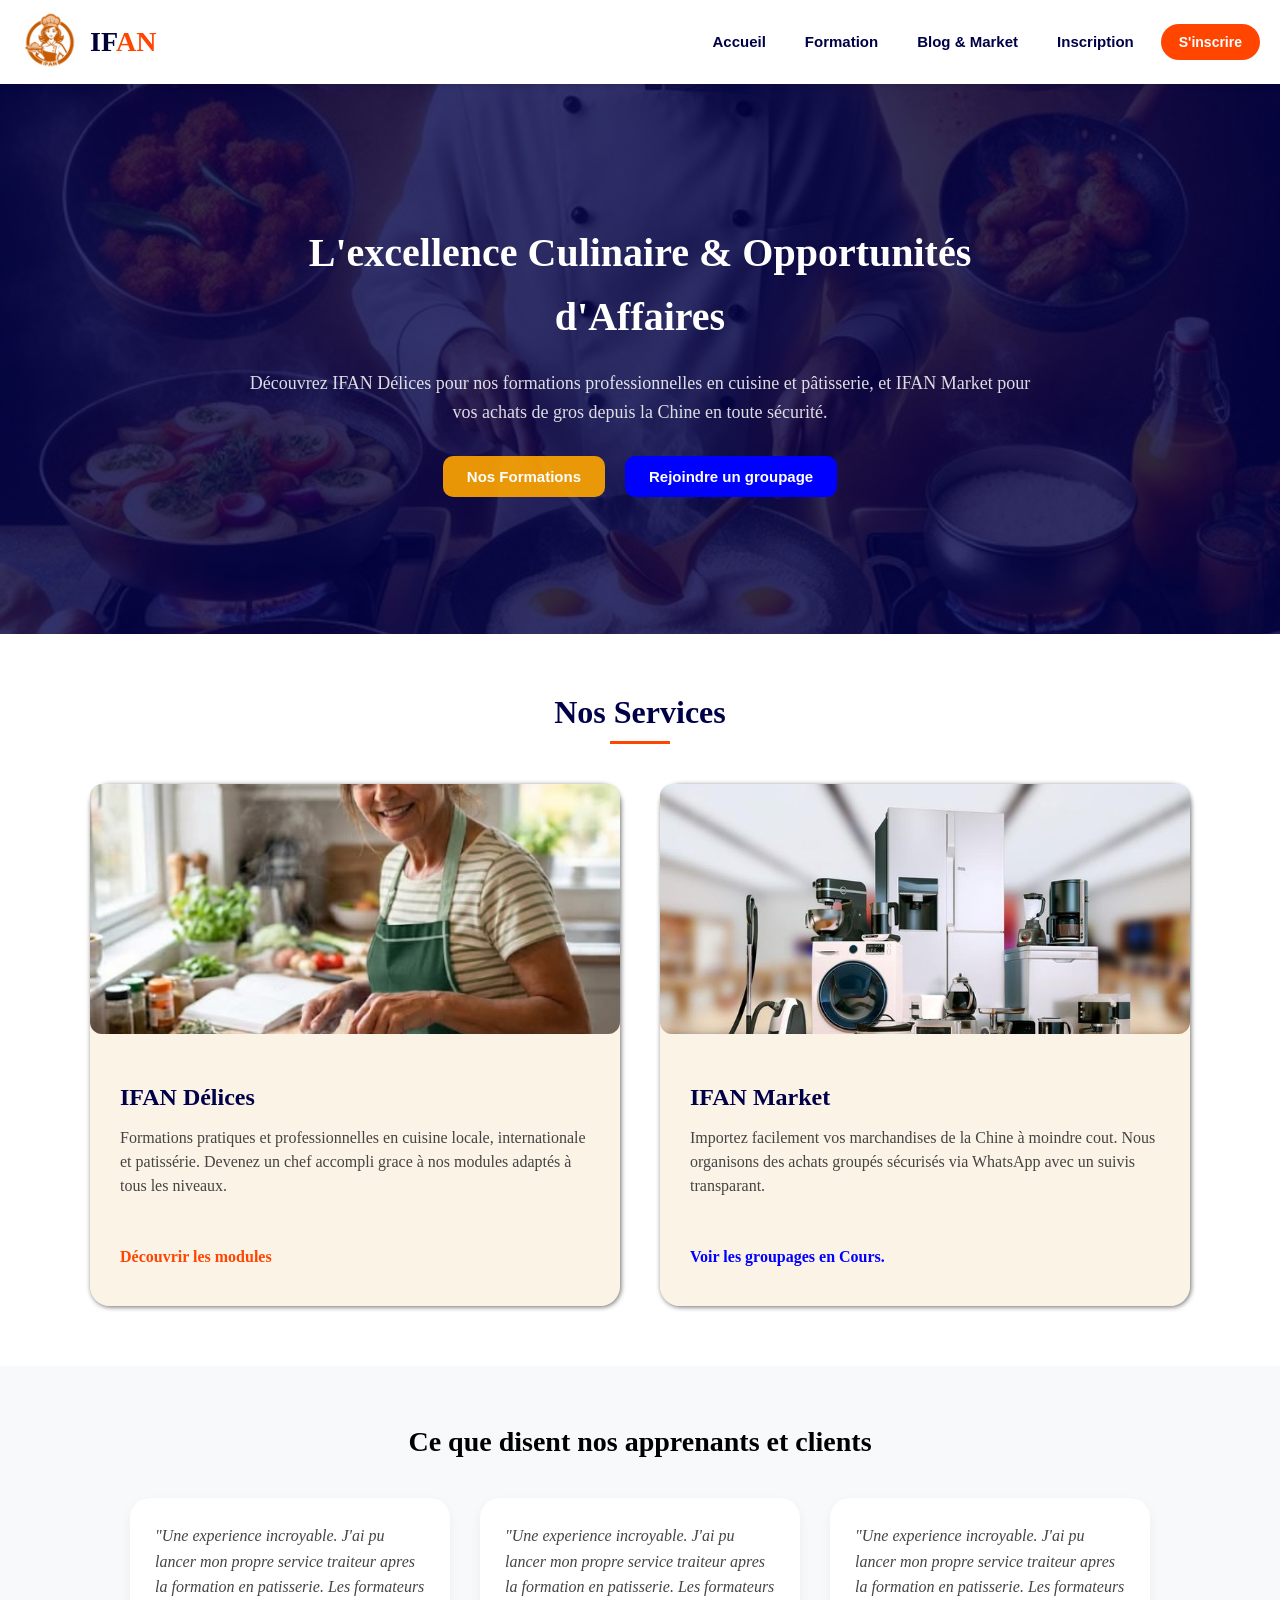
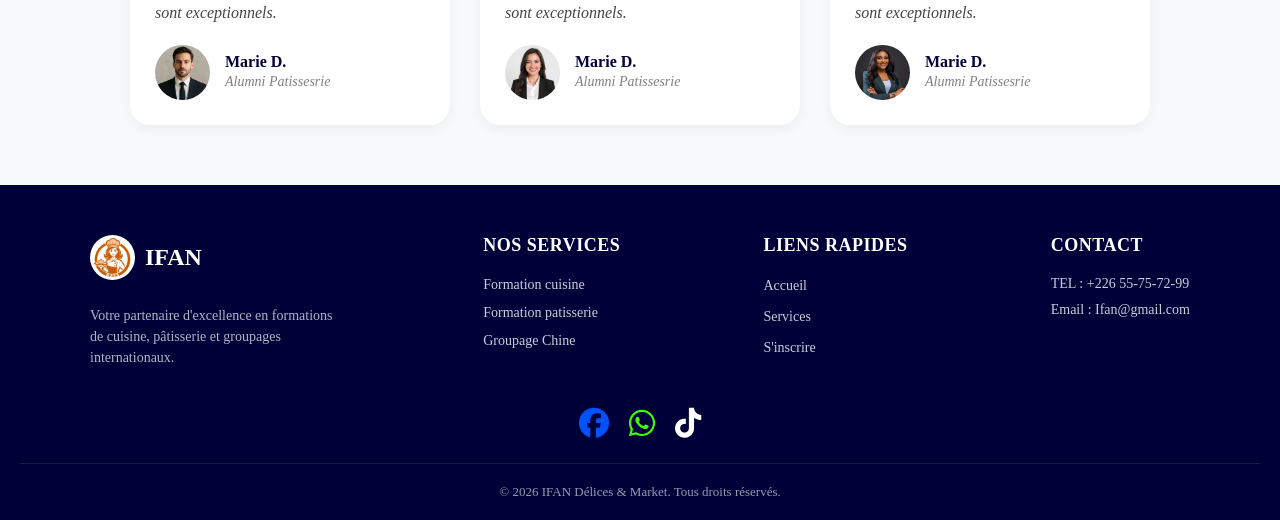
<file: index.html>
<!DOCTYPE html>
<html lang="en">
<head>
    <meta charset="UTF-8">
    <meta name="viewport" content="width=device-width, initial-scale=1.0">
    <title> IFAN </title>
    <link rel="stylesheet" href="style.css">
    <link rel="stylesheet" href="https://cdnjs.cloudflare.com/ajax/libs/font-awesome/6.5.1/css/all.min.css">
</head>
<body>

    <header class="mon-header">
        <div class="titre-logo">
            <a href="index.html"><img src="./images/IFAN.png" alt="Logo IFAN"></a>
            <h1><a href="index.html">IF<span class="an">AN</span></a></h1>
        </div>
        <!-- Bouton menu cliquable -->
        <div class="menu">
            <img src="./images/menu.jpg" alt="Menu" class="navigation">
        </div>
        <nav>
            <div class="fermer-menu">
             <i class="fa-solid fa-xmark"></i>
            </div>
            <ul>
                <li><a href="index.html">Accueil</a></li>
                <li><a href="formation.html">Formation</a></li>
                <li><a href="blog_&_market.html">Blog & Market</a></li>
                <li><a href="inscription.html">Inscription</a></li>
                <button><a href="inscription.html" class="inscrit">S'inscrire</a></button>
            </ul>
        </nav>
    </header>

    <!-- le contenu de la page le main  -->
      <main class="mon-contenu">
        <section id="hero">
            <div class="hero-content">
                <h2>L'excellence Culinaire & Opportunités d'Affaires</h2>
                <p>Découvrez IFAN Délices pour nos formations professionnelles en cuisine et pâtisserie, et IFAN Market pour vos achats de gros depuis la Chine en toute sécurité.</p>
                <div class="bouton">
                    <button class="format"><a href="formation.html">Nos Formations </a></button>
                    <button class="group"><a href="groupage.html">Rejoindre un groupage</a></button>
                </div>
            </div>
        </section>

        <section id="services">
            <h3> Nos Services </h3>
            <hr>
            <div class="services">
                <div class="service">
                 <img src="./images/formation1.jpg" alt="">
                 <div class="service-content">
                    <h4>IFAN Délices</h4>
                    <p>Formations pratiques et professionnelles en cuisine locale, internationale et patissérie. Devenez un chef accompli grace à nos modules adaptés à tous les niveaux. </p>
                 </div>
                 <a href="" class="decouvert">Découvrir les modules</a>
                </div>
                <div class="service">
                 <img src="./images/electromenagers.jpg" alt="">
                 <div class="service-content">
                    <h4>IFAN Market</h4>
                    <p>Importez facilement vos marchandises de la Chine à moindre cout. Nous organisons des achats groupés sécurisés via WhatsApp avec un suivis transparant. </p>
                 </div>
                 <a href="" class="groupage">Voir les groupages en Cours.</a>
                </div>
            </div>
        </section>

        <section id="avis">
            <h3> Ce que disent nos apprenants et clients </h3>
            <div class="avis_groupe">
                <div class="avis">
                 <p>"Une experience incroyable. J'ai pu lancer mon propre service traiteur apres la formation en patisserie. Les formateurs sont exceptionnels.</p>
                 <div class="avis_personne">
                    <img src="./images/profil3.jpg" alt="">
                    <div class="avis-details">
                        <h5>Marie D.</h5>
                        <p>Alumni Patissesrie</p>
                    </div>
                 </div>
                </div>
                <div class="avis">
                 <p>"Une experience incroyable. J'ai pu lancer mon propre service traiteur apres la formation en patisserie. Les formateurs sont exceptionnels.</p>
                 <div class="avis_personne">
                    <img src="./images/profil2.jpg" alt="">
                    <div class="avis-details">
                        <h5>Marie D.</h5>
                        <p>Alumni Patissesrie</p>
                    </div>
                 </div>
                </div>
                <div class="avis">
                 <p>"Une experience incroyable. J'ai pu lancer mon propre service traiteur apres la formation en patisserie. Les formateurs sont exceptionnels.</p>
                 <div class="avis_personne">
                    <img src="./images/profil1.jpg" alt="">
                    <div class="avis-details">
                        <h5>Marie D.</h5>
                        <p>Alumni Patissesrie</p>
                    </div>
                 </div>
                </div>
            </div>
        </section>
      </main>

      <footer class="mon-footer">
        <div class="footer">
            <div class="footer1">
                <div class="titre-logo">
                    <div class="logo-titre">
                        <img src="./images/IFAN.png" alt="">
                        <h3> IFAN </h3>
                    </div>
                    <div class="titre-logo-details">
                    <p>Votre partenaire d'excellence en formations de cuisine, pâtisserie et groupages internationaux.</p>
                    </div>
                </div>
                <div class="footer_servives">
                    <h3> NOS SERVICES </h3>
                    <a href="formation.html"><p>Formation cuisine</p></a>
                    <a href="formation.html"><p>Formation patisserie</p></a>
                    <a href="groupage.html"><p>Groupage Chine</p></a>
                </div>
                <div class="lien_rapide">
                    <h3> LIENS RAPIDES </h3>
                    <p>
                        <a href="index.html">Accueil</a>
                        <a href="#services">Services</a>
                        <a href="inscription.html">S'inscrire</a>
                    </p>
                </div>
                <div class="contact">
                    <h3> CONTACT</h3>
                    <p> TEL : +226 55-75-72-99</p>
                    <p> Email : Ifan@gmail.com </p>
                </div>
            </div>
            <div class="footer3">
                <div class="reseaux">
                    <a href="facebook.com"><i class="fa-brands fa-facebook" style="color: rgb(0, 81, 255);font-size: 30px;"></i></a>
                    <a href="WhatsApp.com"><i class="fa-brands fa-whatsapp" style="color: rgb(60, 255, 0);font-size: 30px;"></i></a>
                    <a href="Tiktok.com"><i class="fa-brands fa-tiktok" style="color: rgb(255, 255, 255);font-size: 30px;"></i></a>
                </div>
            </div>
            <div class="footer2">
                <p> &copy; 2026 IFAN Délices & Market. Tous droits réservés.</p>
            </div>
        </div>
      </footer>

    <!-- SCRIPT DU MENU AVEC BOUTON FERMER -->
    <script>
        document.addEventListener("DOMContentLoaded", () => {
            const menuBtn = document.querySelector(".navigation");
            const closeBtn = document.querySelector(".fermer-menu");
            const nav = document.querySelector("nav");

            if (nav) {
                // Ouvrir le menu au clic sur l'icône hamburger
                if (menuBtn) {
                    menuBtn.addEventListener("click", (event) => {
                        event.stopPropagation();
                        nav.classList.add("active");
                    });
                }

                // Fermer le menu au clic sur la croix (X)
                if (closeBtn) {
                    closeBtn.addEventListener("click", () => {
                        nav.classList.remove("active");
                    });
                }

                // Fermer le menu si on clique n'importe où en dehors de la bande
                document.addEventListener("click", (event) => {
                    if (!nav.contains(event.target) && (menuBtn && !menuBtn.contains(event.target))) {
                        nav.classList.remove("active");
                    }
                });
            }
        });
    </script>
</body>
</html>
</file>
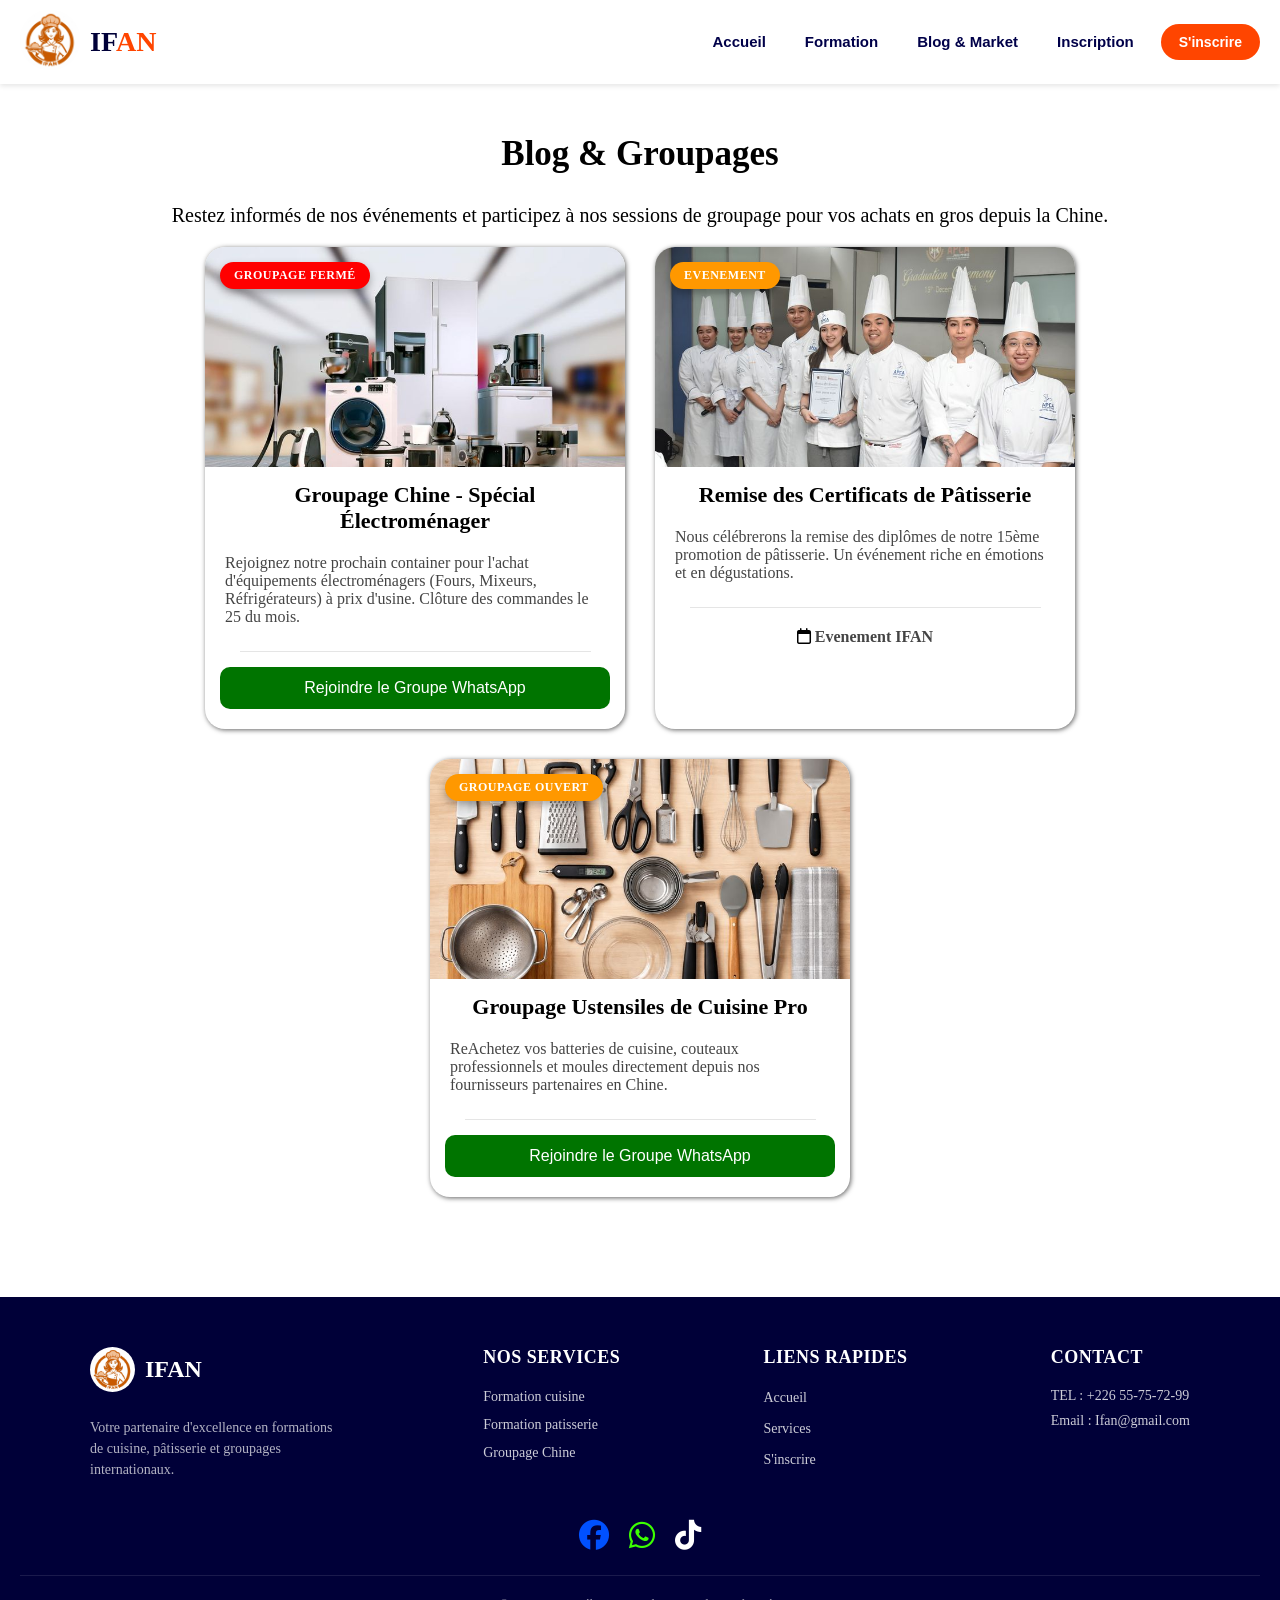
<file: blog_&_market.html>
<!DOCTYPE html>
<html lang="en">
<head>
    <meta charset="UTF-8">
    <meta name="viewport" content="width=device-width, initial-scale=1.0">
    <title> IFAN </title>
    <link rel="stylesheet" href="style.css">
    <link rel="stylesheet" href="blog.css">    
    <link rel="stylesheet" href="https://cdnjs.cloudflare.com/ajax/libs/font-awesome/6.5.1/css/all.min.css">
</head>
<body>

    <header class="mon-header">
          <div class="titre-logo">
            <a href="index.html"><img src="./images/IFAN.png" alt=""></a>
            <h1><a href="index.html">IF<span class="an">AN</span></a></h1>
        </div>
          <div class="menu">
            <img src="./images/menu.jpg" alt="" class="navigation">
        </div>
        <nav>
            <div class="fermer-menu">
             <i class="fa-solid fa-xmark"></i>
            </div>
            <ul>
                <li><a href="index.html">Accueil</a></li>
                <li><a href="formation.html">Formation</a></li>
                <li><a href="blog_&_market.html">Blog & Market</a></li>
                <li><a href="inscription.html">Inscription</a></li>
                <button><a href="inscription.html" class="inscrit">S'inscrire</a></button>
            </ul>
        </nav>
    </header>

     <main class="main-contenu">
        <div class="blog">
            <h2> Blog & Groupages </h2>
            <p> Restez informés de nos événements et participez à nos sessions de groupage pour vos achats en gros depuis la Chine. </p>
            <div class="blog-contenu">
                <div class="contenu">
                    <span class="badge-groupage-f">Groupage fermé</span>
                    <img src="./images/electromenagers.jpg" alt="">
                    <div class="contenu-details">
                        <h3> Groupage Chine - Spécial Électroménager </h3>
                        <p> Rejoignez notre prochain container pour l'achat d'équipements électroménagers (Fours, Mixeurs, Réfrigérateurs) à prix d'usine. Clôture des commandes le 25 du mois. </p>
                        <hr>
                        <a href="WhatsApp.com"><button> Rejoindre le Groupe WhatsApp </button></a>
                    </div>
                </div>
                <div class="contenu">
                    <span class="badge-groupage">Evenement</span>
                    <img src="./images/remise_attestation.jpg" alt="">
                    <div class="contenu-details">
                        <h3> Remise des Certificats de Pâtisserie </h3>
                        <p> Nous célébrerons la remise des diplômes de notre 15ème promotion de pâtisserie. Un événement riche en émotions et en dégustations. </p>
                        <hr>
                        <p class="evenement"> <i class="fa-regular fa-calendar" style="color: rgb(0, 0, 0)"></i>  Evenement IFAN</p>
                    </div>
                </div>
                <div class="contenu">
                    <span class="badge-groupage">Groupage Ouvert</span>
                    <img src="./images/ustenciles.jpg" alt="">
                    <div class="contenu-details">
                        <h3> Groupage Ustensiles de Cuisine Pro </h3>
                        <p> ReAchetez vos batteries de cuisine, couteaux professionnels et moules directement depuis nos fournisseurs partenaires en Chine. </p>
                        <hr>
                        <a href="WhatsApp.com"><button> Rejoindre le Groupe WhatsApp </button></a>
                    </div>
                </div>
            </div>
        </div>
     </main>

      <footer class="mon-footer">
          <div class="footer">
              <div class="footer1">
                  <div class="titre-logo">
                      <div class="logo-titre">
                        <img src="./images/IFAN.png" alt="">
                        <h3> IFAN </h3>
                    </div>
                      <div class="titre-logo-details">
                    <p>Votre partenaire d'excellence en formations de cuisine, pâtisserie et groupages internationaux.</p>
                    </div>
                </div>
                  <div class="footer_servives">
                    <h3> NOS SERVICES </h3>
                    <a href="formation.html"><p>Formation cuisine</p></a>
                    <a href="formation.html"><p>Formation patisserie</p></a>
                    <a href="groupage.html"><p>Groupage Chine</p></a>
                </div>
                  <div class="lien_rapide">
                    <h3> LIENS RAPIDES </h3>
                    <p>
                        <a href="index.html">Accueil</a>
                        <a href="#services">Services</a>
                        <a href="inscription.html">S'inscrire</a>
                    </p>
                </div>
                  <div class="contact">
                    <h3> CONTACT</h3>
                    <p> TEL : +226 55-75-72-99</p>
                    <p> Email : Ifan@gmail.com </p>
                </div>
            </div>
              <div class="footer3">
                  <div class="reseaux">
                    <a href="facebook.com"><i class="fa-brands fa-facebook" style="color: rgb(0, 81, 255);font-size: 30px;"></i></a>
                    <a href="WhatsApp.com"><i class="fa-brands fa-whatsapp" style="color: rgb(60, 255, 0);font-size: 30px;"></i></a>
                    <a href="Tiktok.com"><i class="fa-brands fa-tiktok" style="color: rgb(255, 255, 255);font-size: 30px;"></i></a>
                </div>
            </div>
              <div class="footer2">
                <p> &copy; 2026 IFAN Délices & Market. Tous droits réservés.</p>
            </div>
        </div>
      </footer>
    
<!-- SCRIPT DU MENU AVEC BOUTON FERMER -->
    <script>
        document.addEventListener("DOMContentLoaded", () => {
            const menuBtn = document.querySelector(".navigation");
            const closeBtn = document.querySelector(".fermer-menu");
            const nav = document.querySelector("nav");

            if (nav) {
                // Ouvrir le menu au clic sur l'icône hamburger
                if (menuBtn) {
                    menuBtn.addEventListener("click", (event) => {
                        event.stopPropagation();
                        nav.classList.add("active");
                    });
                }

                // Fermer le menu au clic sur la croix (X)
                if (closeBtn) {
                    closeBtn.addEventListener("click", () => {
                        nav.classList.remove("active");
                    });
                }

                // Fermer le menu si on clique n'importe où en dehors de la bande
                document.addEventListener("click", (event) => {
                    if (!nav.contains(event.target) && (menuBtn && !menuBtn.contains(event.target))) {
                        nav.classList.remove("active");
                    }
                });
            }
        });
    </script>
</body>
</html>
</file>
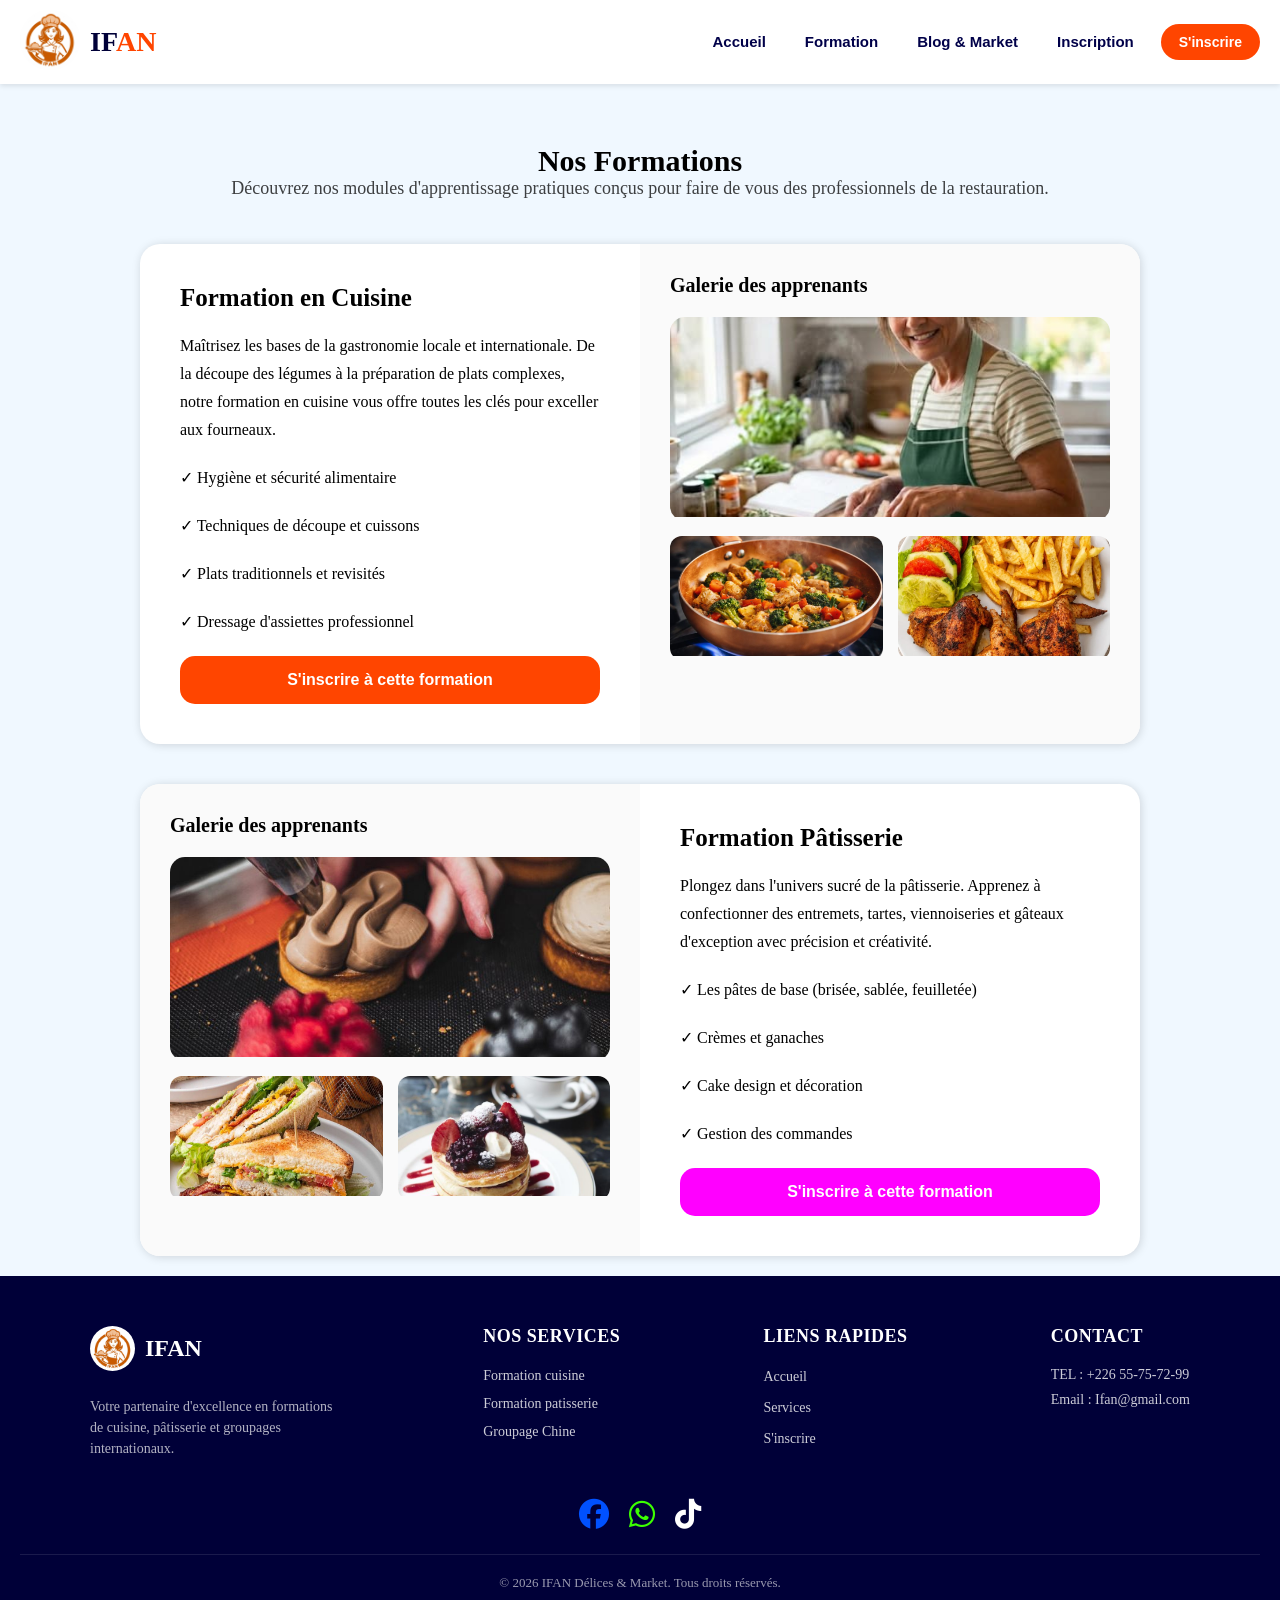
<file: formation.html>
<!DOCTYPE html>
<html lang="en">
<head>
    <meta charset="UTF-8">
    <meta name="viewport" content="width=device-width, initial-scale=1.0">
    <title> IFAN </title>
    <link rel="stylesheet" href="style.css">
    <link rel="stylesheet" href="formation.css">
    <link rel="stylesheet" href="https://cdnjs.cloudflare.com/ajax/libs/font-awesome/6.5.1/css/all.min.css">
</head>
<body>

    <header class="mon-header">
        <div class="titre-logo">
            <a href="index.html"><img src="./images/IFAN.png" alt=""></a>
            <h1><a href="index.html">IF<span class="an">AN</span></a></h1>
        </div>
        <div class="menu">
            <img src="./images/menu.jpg" alt="" class="navigation">
        </div>
        <nav>
            <div class="fermer-menu">
             <i class="fa-solid fa-xmark"></i>
            </div>
            <ul>
                <li><a href="index.html">Accueil</a></li>
                <li><a href="formation.html">Formation</a></li>
                <li><a href="blog_&_market.html">Blog & Market</a></li>
                <li><a href="inscription.html">Inscription</a></li>
                <button><a href="inscription.html" class="inscrit">S'inscrire</a></button>
            </ul>
        </nav>
    </header>

     <main class="main-contenu">
        <section id="formation">
            <div class="formations">
             <h2> Nos Formations </h2>
             <p> Découvrez nos modules d'apprentissage pratiques conçus pour faire de vous des professionnels de la restauration. </p>
            </div>

            <div class="formation-carte">
                <div class="formation">
                    <div class="cuisine-details">
                        <h3> Formation en Cuisine </h3>
                        <p class="cuisine-texte"> Maîtrisez les bases de la gastronomie locale et internationale. De la découpe des légumes à la préparation de plats complexes, notre formation en cuisine vous offre toutes les clés pour exceller aux fourneaux. </p>
                        <div class="avantages">
                            <p>✓ Hygiène et sécurité alimentaire</p>
                            <p>✓ Techniques de découpe et cuissons</p>
                            <p>✓ Plats traditionnels et revisités</p>
                            <p>✓ Dressage d'assiettes professionnel</p>
                        </div>
                        <div class="bouton">
                            <a href="inscription.html"><input type="submit" value="S'inscrire à cette formation"></a>
                        </div>
                    </div>
                    <div class="cuisine-images">
                        <h3> Galerie des apprenants</h3>
                        <div class="images">
                            <div class="images-principale">
                                <img src="./images/formation1.jpg" alt="">
                            </div>
                            <div class="images-details">
                                <div class="image">
                                 <img src="./images/formation2.jpg" alt="">
                                </div>
                                <div class="image">
                                 <img src="./images/formation3.jpg" alt="">
                                </div>
                            </div>
                        </div>
                    </div>
                </div>
                <div class="formation-patisserie">
                    <div class="cuisine-images">
                        <h3> Galerie des apprenants</h3>
                        <div class="images">
                            <div class="images-principale">
                                <img src="./images/patisserie1.jpg" alt="">
                            </div>
                            <div class="images-details">
                                <div class="image">
                                 <img src="./images/patisserie2.jpg" alt="">
                                </div>
                                <div class="image">
                                 <img src="./images/patisserie3.jpg" alt="">
                                </div>
                            </div>
                        </div>
                    </div>
                    <div class="cuisine-details">
                        <h3> Formation Pâtisserie </h3>
                        <p class="cuisine-texte"> Plongez dans l'univers sucré de la pâtisserie. Apprenez à confectionner des entremets, tartes, viennoiseries et gâteaux d'exception avec précision et créativité. </p>
                        <div class="avantages">
                            <p>✓ Les pâtes de base (brisée, sablée, feuilletée)</p>
                            <p>✓ Crèmes et ganaches</p>
                            <p>✓ Cake design et décoration</p>
                            <p>✓ Gestion des commandes</p>
                        </div>
                        <div class="bouton">
                            <a href="inscription.html"><input type="submit" value="S'inscrire à cette formation"></a>
                        </div>
                    </div>
                </div>
            </div>
        </section>
     </main>

     <footer class="mon-footer">
          <div class="footer">
              <div class="footer1">
                  <div class="titre-logo">
                      <div class="logo-titre">
                        <img src="./images/IFAN.png" alt="">
                        <h3> IFAN </h3>
                    </div>
                      <div class="titre-logo-details">
                    <p>Votre partenaire d'excellence en formations de cuisine, pâtisserie et groupages internationaux.</p>
                    </div>
                </div>
                  <div class="footer_servives">
                    <h3> NOS SERVICES </h3>
                    <a href="formation.html"><p>Formation cuisine</p></a>
                    <a href="formation.html"><p>Formation patisserie</p></a>
                    <a href="groupage.html"><p>Groupage Chine</p></a>
                </div>
                  <div class="lien_rapide">
                    <h3> LIENS RAPIDES </h3>
                    <p>
                        <a href="index.html">Accueil</a>
                        <a href="#services">Services</a>
                        <a href="inscription.html">S'inscrire</a>
                    </p>
                </div>
                  <div class="contact">
                    <h3> CONTACT</h3>
                    <p> TEL : +226 55-75-72-99</p>
                    <p> Email : Ifan@gmail.com </p>
                </div>
            </div>
              <div class="footer3">
                  <div class="reseaux">
                    <a href="facebook.com"><i class="fa-brands fa-facebook" style="color: rgb(0, 81, 255);font-size: 30px;"></i></a>
                    <a href="WhatsApp.com"><i class="fa-brands fa-whatsapp" style="color: rgb(60, 255, 0);font-size: 30px;"></i></a>
                    <a href="Tiktok.com"><i class="fa-brands fa-tiktok" style="color: rgb(255, 255, 255);font-size: 30px;"></i></a>
                </div>
            </div>
              <div class="footer2">
                <p> &copy; 2026 IFAN Délices & Market. Tous droits réservés.</p>
            </div>
        </div>
      </footer>
    
<!-- SCRIPT DU MENU AVEC BOUTON FERMER -->
    <script>
        document.addEventListener("DOMContentLoaded", () => {
            const menuBtn = document.querySelector(".navigation");
            const closeBtn = document.querySelector(".fermer-menu");
            const nav = document.querySelector("nav");

            if (nav) {
                // Ouvrir le menu au clic sur l'icône hamburger
                if (menuBtn) {
                    menuBtn.addEventListener("click", (event) => {
                        event.stopPropagation();
                        nav.classList.add("active");
                    });
                }

                // Fermer le menu au clic sur la croix (X)
                if (closeBtn) {
                    closeBtn.addEventListener("click", () => {
                        nav.classList.remove("active");
                    });
                }

                // Fermer le menu si on clique n'importe où en dehors de la bande
                document.addEventListener("click", (event) => {
                    if (!nav.contains(event.target) && (menuBtn && !menuBtn.contains(event.target))) {
                        nav.classList.remove("active");
                    }
                });
            }
        });
    </script>
</body>
</html>
</file>
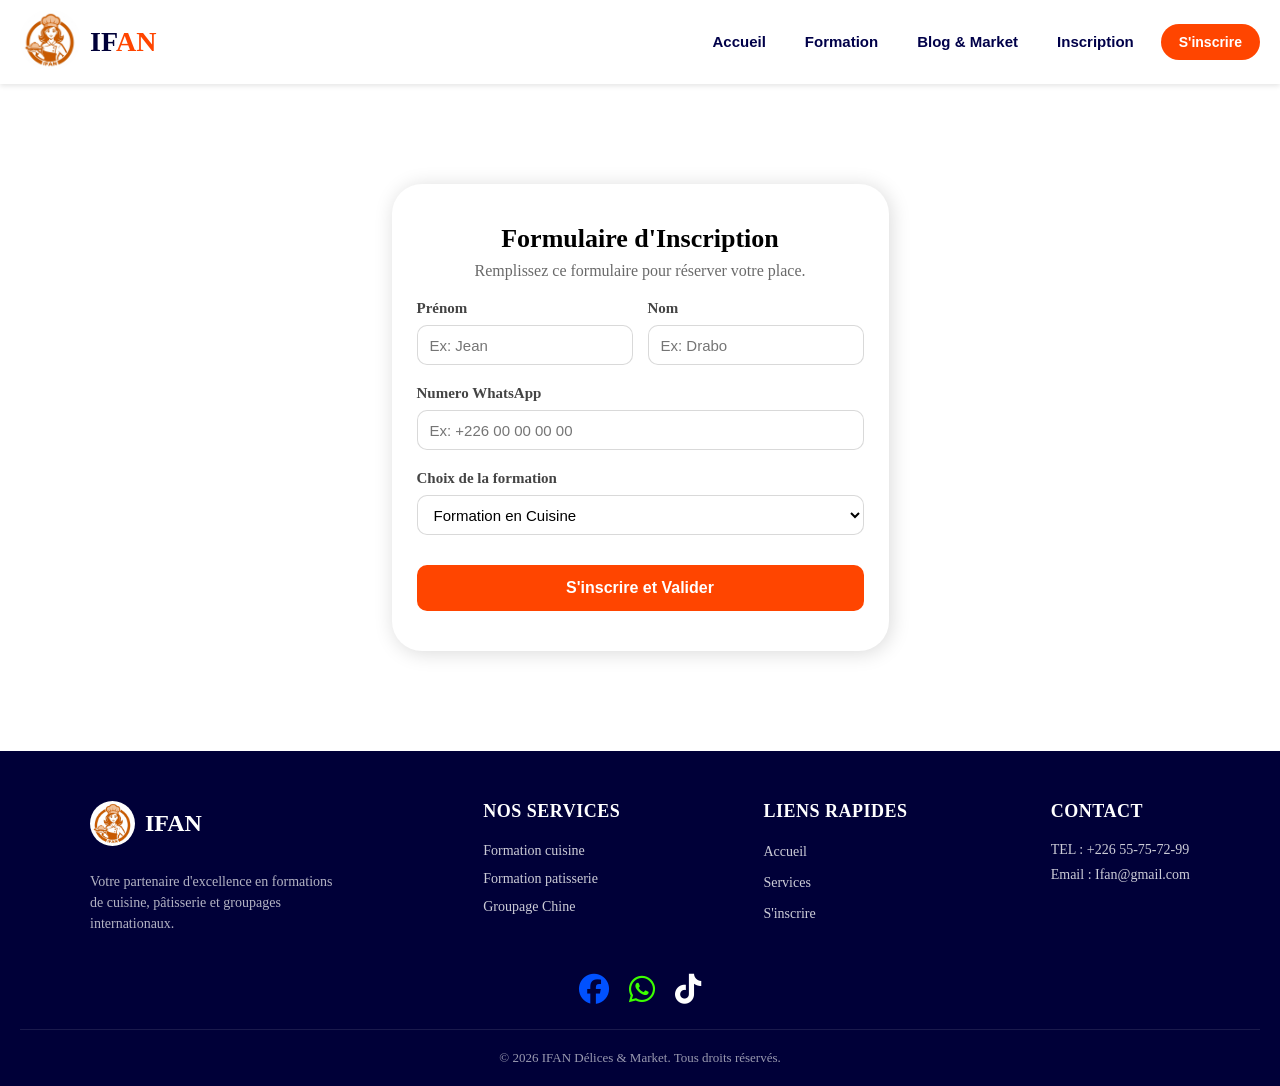
<file: inscription.html>
<!DOCTYPE html>
<html lang="en">
<head>
    <meta charset="UTF-8">
    <meta name="viewport" content="width=device-width, initial-scale=1.0">
    <title> IFAN </title>
    <link rel="stylesheet" href="style.css">
    <link rel="stylesheet" href="inscription.css">
    <link rel="stylesheet" href="https://cdnjs.cloudflare.com/ajax/libs/font-awesome/6.5.1/css/all.min.css">
</head>
<body>

    <header class="mon-header">
        <div class="titre-logo">
            <a href="index.html"><img src="./images/IFAN.png" alt=""></a>
            <h1><a href="index.html">IF<span class="an">AN</span></a></h1>
        </div>
        <div class="menu">
            <img src="./images/menu.jpg" alt="" class="navigation">
        </div>
        <nav>
            <div class="fermer-menu">
             <i class="fa-solid fa-xmark"></i>
            </div>
            <ul>
                <li><a href="index.html">Accueil</a></li>
                <li><a href="formation.html">Formation</a></li>
                <li><a href="blog_&_market.html">Blog & Market</a></li>
                <li><a href="inscription.html">Inscription</a></li>
                <button><a href="inscription.html" class="inscrit">S'inscrire</a></button>
            </ul>
        </nav>
    </header>
    
    <!-- le contenu de la page d'inscription  -->
     <!-- le contenu de la page d'inscription  -->
     <main class="mon-contenu">

        <div class="inscription-container">
            <!-- le formulaire d'inscription  -->
            <form id="form-inscription">
                <h2> Formulaire d'Inscription </h2>
                <p> Remplissez ce formulaire pour réserver votre place. </p>
                <div class="inscription">
                    <div class="informations">
                        <div class="prenom">
                            <label for="prenom"> Prénom </label>
                            <input type="text" id="prenom" placeholder="Ex: Jean" required>
                        </div>
                        <div class="nom">
                            <label for="nom"> Nom </label>
                            <input type="text" id="nom" placeholder="Ex: Drabo" required>
                        </div>
                    </div>
                    <div class="numero">
                        <label for="numero"> Numero WhatsApp </label>
                        <input type="text" id="numero" placeholder="Ex: +226 00 00 00 00 " required>
                    </div>
                    <div class="formation-catalogue">
                        <label for="formation"> Choix de la formation </label>
                        <select id="formation" required>
                            <option value="Formation en Cuisine">Formation en Cuisine</option>
                            <option value="Formation en Patisserie">Formation en Pâtisserie</option>
                        </select>
                    </div>
                    <input type="submit" value="S'inscrire et Valider">
                </div>
            </form>

            <!-- Boîte de message de succès (masquée par défaut en CSS) -->
            <div id="message-succes" style="display: none;">
                <div class="succes-content">
                    <i class="fa-solid fa-circle-check"></i>
                    <h2>Vous êtes inscrit avec succès !</h2>
                    <p>Veuillez cliquer sur le bouton ci-dessous pour valider définitivement votre inscription sur WhatsApp.</p>
                    <a id="btn-valider-whatsapp" href="#" target="_blank">
                        <button class="btn-whatsapp">
                            <i class="fa-brands fa-whatsapp"></i> Cliquer ici pour valider
                        </button>
                    </a>
                </div>
            </div>
        </div>

     </main>

     <footer class="mon-footer">
        <div class="footer">
            <div class="footer1">
                <div class="titre-logo">
                    <div class="logo-titre">
                        <img src="./images/IFAN.png" alt="">
                        <h3> IFAN </h3>
                    </div>
                    <div class="titre-logo-details">
                    <p>Votre partenaire d'excellence en formations de cuisine, pâtisserie et groupages internationaux.</p>
                    </div>
                </div>
                <div class="footer_servives">
                    <h3> NOS SERVICES </h3>
                    <a href="formation.html"><p>Formation cuisine</p></a>
                    <a href="formation.html"><p>Formation patisserie</p></a>
                    <a href="groupage.html"><p>Groupage Chine</p></a>
                </div>
                <div class="lien_rapide">
                    <h3> LIENS RAPIDES </h3>
                    <p>
                        <a href="index.html">Accueil</a>
                        <a href="#services">Services</a>
                        <a href="inscription.html">S'inscrire</a>
                    </p>
                </div>
                <div class="contact">
                    <h3> CONTACT</h3>
                    <p> TEL : +226 55-75-72-99</p>
                    <p> Email : Ifan@gmail.com </p>
                </div>
            </div>
            <div class="footer3">
                <div class="reseaux">
                    <a href="facebook.com"><i class="fa-brands fa-facebook" style="color: rgb(0, 81, 255);font-size: 30px;"></i></a>
                    <a href="WhatsApp.com"><i class="fa-brands fa-whatsapp" style="color: rgb(60, 255, 0);font-size: 30px;"></i></a>
                    <a href="Tiktok.com"><i class="fa-brands fa-tiktok" style="color: rgb(255, 255, 255);font-size: 30px;"></i></a>
                </div>
            </div>
            <div class="footer2">
                <p> &copy; 2026 IFAN Délices & Market. Tous droits réservés.</p>
            </div>
        </div>
      </footer>

      <!-- SCRIPT DU MENU AVEC BOUTON FERMER -->
    <!-- SCRIPT DU MENU ET DE LA REDIRECTION WHATSAPP -->
<!-- SCRIPT DU MENU ET DE L'INSCRIPTION -->
    <script>
        document.addEventListener("DOMContentLoaded", () => {
            // --- 1. GESTION DU MENU COULISSANT ---
            const menuBtn = document.querySelector(".navigation");
            const closeBtn = document.querySelector(".fermer-menu");
            const nav = document.querySelector("nav");

            if (nav) {
                if (menuBtn) {
                    menuBtn.addEventListener("click", (event) => {
                        event.stopPropagation();
                        nav.classList.add("active");
                    });
                }

                if (closeBtn) {
                    closeBtn.addEventListener("click", () => {
                        nav.classList.remove("active");
                    });
                }

                document.addEventListener("click", (event) => {
                    if (!nav.contains(event.target) && (menuBtn && !menuBtn.contains(event.target))) {
                        nav.classList.remove("active");
                    }
                });
            }

            // --- 2. GESTION DE LA VALIDATION D'INSCRIPTION ---
            const form = document.getElementById("form-inscription");
            const messageSucces = document.getElementById("message-succes");
            const btnValiderWhatsapp = document.getElementById("btn-valider-whatsapp");

            if (form && messageSucces && btnValiderWhatsapp) {
                form.addEventListener("submit", (event) => {
                    // Empêche l'envoi classique du formulaire (rechargement de page)
                    event.preventDefault();

                    // Récupération des données saisies
                    const prenom = document.getElementById("prenom").value.trim();
                    const nom = document.getElementById("nom").value.trim();
                    const numero = document.getElementById("numero").value.trim();
                    const formation = document.getElementById("formation").value;

                    // Numéro WhatsApp de votre entreprise (Burkina Faso : +226 55757299)
                    const numeroEntreprise = "22655757299"; 

                    // Préparation du message WhatsApp
                    const message = `Bonjour IFAN ! %0A%0AJe viens de remplir mon formulaire et je souhaite valider mon inscription.%0A%0A*Mes coordonnées :*%0A• *Nom :* ${nom}%0A• *Prénom :* ${prenom}%0A• *Téléphone :* ${numero}%0A• *Choix de formation :* ${formation}`;

                    // On configure le lien du bouton de validation avec le message
                    btnValiderWhatsapp.href = `https://wa.me/${numeroEntreprise}?text=${message}`;

                    // Effet visuel : On masque le formulaire et on affiche le message de succès
                    form.style.display = "none";
                    messageSucces.style.display = "block";
                });
            }
        });
    </script>
</body>
</html>
</file>
<file: style.css>
* {
    padding: 0;
    margin: 0;
    box-sizing: border-box; /* Indispensable pour éviter que les paddings ne déforment les boîtes */
}

/* Agencement global de la page */
html, body {
    margin: 0;
    padding: 0;
    height: 100%;
}

body {
    display: flex;
    flex-direction: column;
    font-family: Cambria, Cochin, Georgia, Times, 'Times New Roman', serif;
    background-color: #ffffff;
}

.mon-contenu {
    flex: 1; /* Pousse le footer vers le bas si la page a peu de contenu */
}

/* Header */
.mon-header {
    display: flex;
    justify-content: space-between;
    align-items: center;
    padding: 10px 20px;
    background-color: #ffffff; 
    box-shadow: 0px 2px 5px rgba(0, 0, 0, 0.1);
    position: sticky;
    top: 0;
    z-index: 1000;
}

.titre-logo {
    display: flex;
    align-items: center;
    gap: 10px;
}

.titre-logo img {
    border-radius: 50%;
    width: 60px;
    height: 60px;
    object-fit: cover;
}

.titre-logo h1 {
    font-size: 28px;
}

.titre-logo h1 a {
    text-decoration: none;
    color: #000038;
}

.titre-logo .an {
    color: orangered;
}

.menu {
    display: none; /* Masqué par défaut sur ordinateur */
}
nav .fermer-menu{
    display: none;
}
/* Navigation de base (Ordinateur) */
nav ul {
    display: flex;
    align-items: center;
    gap: 15px;
    list-style: none;
}

nav ul li a {
    text-decoration: none;
    color: rgb(0, 0, 73);
    font-size: 15px;
    font-weight: 600;
    font-family: 'Lucida Sans', Geneva, Verdana, sans-serif;
    transition: 0.3s;
    padding: 8px 12px;
}

nav ul li a:hover {
    color: orangered;
    background-color: aliceblue;
    border-radius: 8px;
}

nav ul button {
    background-color: orangered;
    border: none;
    border-radius: 20px;
    padding: 10px 18px;
    cursor: pointer;
    transition: 0.3s;
}

nav ul button:hover {
    background-color: rgb(238, 69, 8);
}

nav ul button a {
    text-decoration: none;
    color: white;
    font-size: 14px;
    font-weight: 600;
}

/* Section Hero (Ordinateur) */
#hero {
    height: 550px;
    background-image: linear-gradient(rgba(0, 0, 73, 0.8), rgba(0, 0, 73, 0.8)), url('./images/hero.jpg');
    display: flex;
    justify-content: center;
    align-items: center;
    text-align: center;
    background-size: cover;
    background-position: center;
    color: white;
    padding: 0 20px;
}

.hero-content {
    max-width: 800px;
    line-height: 1.6;
}

.hero-content h2 {
    font-family: Georgia, serif;
    font-size: 40px;
    margin-bottom: 20px;
}

.hero-content p {
    color: rgba(255, 255, 255, 0.85);
    font-size: 18px;
    margin-bottom: 30px;
}

.hero-content .bouton {
    display: flex;
    justify-content: center;
    gap: 20px;
}

.hero-content .bouton button {
    padding: 12px 24px;
    border: none;
    border-radius: 10px;
    font-size: 15px;
    font-weight: 600;
    cursor: pointer;
    transition: 0.3s;
}

.hero-content .bouton button a {
    text-decoration: none;
    color: white;
}

.hero-content .bouton button.format {
    background-color: rgba(255, 166, 0, 0.9);
}

.hero-content .bouton button.format:hover {
    background-color: #e08b00;
}

.hero-content .bouton button.group {
    background-color: blue;
}

.hero-content .bouton button.group:hover {
    background-color: darkblue;
}

/* Services (Ordinateur) */
#services {
    display: flex;
    flex-direction: column;
    align-items: center;
    padding: 60px 20px;
}

#services h3 {
    font-size: 32px;
    color: rgb(0, 0, 73);
    margin-bottom: 10px;
}

#services hr {
    width: 60px;
    height: 3px;
    background-color: orangered;
    border: none;
    margin-bottom: 40px;
}

.services {
    display: flex;
    justify-content: center;
    gap: 40px;
    width: 100%;
    max-width: 1100px;
}

.service {
    flex: 1;
    background-color: rgba(250, 235, 215, 0.6);
    border-radius: 20px;
    box-shadow: 0 4px 10px rgba(0,0,0,0.05);
    transition: 0.3s;
    display: flex;
    flex-direction: column;
    justify-content: space-between;
    padding-bottom: 40px;
    box-shadow: 1px 1px 5px rgba(0, 0, 0, 0.582);
}

.service .service-content{
    padding: 30px;
}

.service:hover {
    transform: translateY(-5px);
    box-shadow: 0 10px 20px rgba(0,0,0,0.1);
}

.service img {
    padding: -20px;
    width: 100%;
    height: 250px;
    object-fit: cover;
    border-radius: 12px;
    margin-bottom: 20px;
}

.service h4 {
    font-size: 24px;
    color: rgb(0, 0, 73);
    margin-bottom: 15px;
}

.service p {
    font-size: 16px;
    line-height: 1.5;
    margin-bottom: 20px;
    color: #444;
}

.service a {
    font-size: 16px;
    text-decoration: none;
    font-weight: 600;
}

.service a.decouvert {
    color: orangered;
    padding-left: 30px;
}
.service a.decouvert:hover{
    text-decoration: underline;
}

.service a.groupage {
    color: blue;
    padding-left: 30px;
}
.service a.groupage:hover{
    text-decoration: underline;
}

/* Avis (Ordinateur) */
#avis {
    background-color: #f7f9fa;
    display: flex;
    flex-direction: column;
    align-items: center;
    padding: 60px 20px;
}

#avis h3 {
    font-size: 28px;
    margin-bottom: 40px;
    text-align: center;
}

.avis_groupe {
    display: flex;
    justify-content: center;
    gap: 30px;
    flex-wrap: wrap;
    width: 100%;
    max-width: 1100px;
}

.avis {
    width: 320px;
    background-color: rgb(255, 255, 255);
    border-radius: 20px;
    padding: 25px;
    box-shadow: 0 4px 12px rgba(0,0,0,0.05);
    display: flex;
    flex-direction: column;
    justify-content: space-between;
}

.avis p {
    font-size: 16px;
    line-height: 1.6;
    color: #444;
    font-style: italic;
    margin-bottom: 20px;
}

.avis_personne {
    display: flex;
    align-items: center;
    gap: 15px;
}

.avis_personne img {
    width: 55px;
    height: 55px;
    border-radius: 50%;
    object-fit: cover;
}

.avis-details h5 {
    font-size: 16px;
    color: #000038;
}

.avis-details p {
    font-size: 14px;
    color: gray;
    margin: 0;
}

/* Footer (Global) */
footer {
    background-color: rgb(0, 0, 56);
    color: white;
    padding: 50px 20px 20px 20px;
}

.footer1 {
    display: flex;
    justify-content: space-between;
    gap: 40px;
    max-width: 1100px;
    margin: 0 auto 40px auto;
}

.footer1 .titre-logo {
    display: flex;
    flex-direction: column;
    align-items: flex-start;
}

.logo-titre {
    display: flex;
    align-items: center;
    gap: 10px;
    margin-bottom: 15px;
}

.logo-titre h3 {
    font-size: 24px;
}

.footer1 .titre-logo-details p {
    line-height: 1.5;
    max-width: 250px;
    color: rgba(255, 255, 255, 0.7);
    font-size: 14px;
}

footer .titre-logo img {
    width: 45px;
    height: 45px;
    border-radius: 50%;
}

.footer_servives h3, .lien_rapide h3, .contact h3 {
    font-size: 18px;
    margin-bottom: 15px;
    letter-spacing: 0.5px;
}

.footer_servives p, .contact p {
    font-size: 14px;
    line-height: 2;
    color: rgba(255, 255, 255, 0.8);
}

.footer1 .footer_servives a, 
.footer1 .lien_rapide a {
    text-decoration: none;
    color: rgba(255, 255, 255, 0.8);
    font-size: 14px;
    line-height: 2.2;
    display: block;
    transition: 0.3s;
}

.footer1 .footer_servives a:hover, 
.footer1 .lien_rapide a:hover {
    color: orangered;
}

.footer1 .contact p {
    line-height: 1.8;
}

.footer3 {
    display: flex;
    justify-content: center;
    margin-bottom: 25px;
}

.reseaux {
    display: flex;
    gap: 20px;
}

.fa-brands {
    transition: 0.3s;
}

.fa-brands:hover {
    transform: translateY(-3px);
}

.footer2 {
    border-top: 1px solid rgba(255, 255, 255, 0.1);
    padding-top: 20px;
    text-align: center;
    font-size: 13px;
    color: rgba(255, 255, 255, 0.6);
}
/* Style de la boîte de succès */
#message-succes {
    background-color: white;
    padding: 40px 25px;
    border-radius: 30px;
    box-shadow: 2px 2px 20px rgba(0, 0, 0, 0.15);
    text-align: center;
    max-width: 500px;
    width: 100%;
    margin-top: 100px;
    margin-bottom: 100px;
    animation: apparition 0.5s ease-out;
}

.succes-content i.fa-circle-check {
    font-size: 60px;
    color: #25D366; /* Vert WhatsApp */
    margin-bottom: 20px;
}

.succes-content h2 {
    color: #000038;
    font-size: 24px;
    margin-bottom: 15px;
}

.succes-content p {
    color: #555;
    font-size: 16px;
    line-height: 1.5;
    margin-bottom: 30px;
}

/* Bouton de validation WhatsApp */
.btn-whatsapp {
    background-color: #25D366;
    color: white;
    border: none;
    border-radius: 50px;
    padding: 15px 30px;
    font-size: 16px;
    font-weight: bold;
    cursor: pointer;
    transition: 0.3s;
    display: inline-flex;
    align-items: center;
    gap: 10px;
    box-shadow: 0px 4px 10px rgba(37, 211, 102, 0.3);
}

.btn-whatsapp:hover {
    background-color: #128C7E;
    transform: translateY(-2px);
    box-shadow: 0px 6px 15px rgba(18, 140, 126, 0.4);
}

/* Petite animation d'entrée */
@keyframes apparition {
    from {
        opacity: 0;
        transform: translateY(20px);
    }
    to {
        opacity: 1;
        transform: translateY(0);
    }
}

@media (max-width : 768px) {
    /* Menu & Navigation */
    .menu {
        display: block; /* Affiche l'icône hamburger sur mobile */
    }

    .menu img {
        width: 40px;
        height: 40px;
        cursor: pointer;
        border-radius: 5px;
    }

    /* Nouveau comportement : Tiroir glissant de droite à gauche */
    nav {
        display: block !important; 
        position: fixed;           /* Reste fixé à l'écran */
        top: 0;
        right: -100%;              /* Caché à droite */
        width: 280px;              /* Largeur de la bande */
        height: 100vh;             /* Toute la hauteur */
        background-color: #ffffff;
        box-shadow: -5px 0px 15px rgba(0, 0, 0, 0.15);
        z-index: 1001;             /* Passe par-dessus le header */
        
        /* Transition fluide pour le glissement */
        transition: right 0.4s cubic-bezier(0.4, 0, 0.2, 1); 
    }

    /* Quand le menu est actif, il glisse vers la gauche */
    nav.active {
        right: 0; 
    }

    /* Bouton pour fermer le menu (La croix X) */
    nav .fermer-menu {
        display: block;
        position: absolute;
        top: 20px;
        right: 25px;
        font-size: 28px;
        color: #000038;
        cursor: pointer;
        transition: transform 0.3s ease, color 0.3s ease;
        z-index: 1002;
    }

    nav .fermer-menu:hover {
        color: orangered;
        transform: rotate(90deg); /* Effet de rotation sympa au survol */
    }

    /* Agencement des liens à l'intérieur de la bande */
    nav ul {
        display: flex;
        flex-direction: column;
        align-items: flex-start;
        gap: 25px;
        padding: 90px 30px 30px 30px !important; /* Laisse de la place pour la croix */
        box-sizing: border-box;
        width: 100%;
    }

    nav ul li {
        width: 100%;
        text-align: left;
    }

    nav ul li a {
        font-size: 18px;
        padding: 10px 0;
        width: 100%;
        display: block;
        border-bottom: 1px solid rgba(0, 0, 0, 0.05); /* Ligne de séparation */
    }

    nav ul button {
        margin-top: 15px;
        width: 100%;
        max-width: 100%;
    }

    /* Section Hero */
    #hero {
        height: auto;
        padding: 80px 20px;
    }

    .hero-content h2 {
        font-size: 28px;
        line-height: 1.3;
    }

    .hero-content p {
        font-size: 15px;
        margin: 15px 0 25px 0;
    }

    .hero-content .bouton {
        flex-direction: column;
        gap: 15px;
        width: 100%;
        max-width: 320px;
        margin: 0 auto;
    }

    .hero-content .bouton button {
        width: 100%;
    }

    /* Section Services */
    #services {
        padding: 40px 15px;
    }

    #services h3 {
        font-size: 26px;
    }

    .services {
        flex-direction: column;
        gap: 30px;
        padding: 0;
    }

    .service {
        width: 100%;
        padding: 25px 20px;
    }

    .service img {
        height: 200px;
    }

    .service h4 {
        font-size: 22px;
    }

    /* Section Avis */
    #avis {
        padding: 40px 15px;
    }

    #avis h3 {
        font-size: 22px;
        margin-bottom: 25px;
    }

    .avis_groupe {
        flex-direction: column;
        align-items: center;
        gap: 20px;
    }

    .avis {
        width: 100%;
        max-width: 350px;
    }

    /* Footer */
    footer {
        padding: 40px 15px 20px 15px;
    }

    .footer1 {
        flex-direction: column;
        align-items: center;
        text-align: center;
        gap: 30px;
        margin-bottom: 30px;
    }

    .footer1 .titre-logo {
        align-items: center;
    }

    .logo-titre {
        justify-content: center;
    }

    .footer1 .titre-logo-details p {
        max-width: 280px;
        margin: 0 auto;
    }

    /* Cache ces sections secondaires pour aérer le mobile */
    .footer_servives, 
    .lien_rapide {
        display: none; 
    }

    .contact h3 {
        margin-bottom: 10px;
    }

    .footer3 {
        margin-bottom: 20px;
    }
}
</file>
<file: blog.css>
.blog {
    display: flex;
    flex-direction: column;
    justify-content: center;
    align-items: center;
    margin-top: 50px;
    gap: 20px;
    padding: 0 15px; /* Évite que le texte colle aux bords de l'écran sur mobile */
}
.blog h2 {
    font-size: 35px;
    margin-bottom: 10px;
    text-align: center;
}
.blog p {
    font-size: 20px;
    text-align: center; /* Centré pour un meilleur rendu visuel */
}
.blog-contenu {
    display: flex;
    justify-content: center;
    flex-wrap: wrap;
    gap: 30px; /* Réduit légèrement pour gagner de la place */
    margin-bottom: 100px;
    width: 100%;
}
/* MISE À JOUR : Adaptatif sans hauteur bloquée */
.blog-contenu .contenu {
    position: relative;
    border-radius: 20px;
    display: flex;
    flex-direction: column;
    width: 100%;        /* Prend toute la largeur sur mobile */
    max-width: 420px;   /* Ne dépasse pas 420px sur grand écran */
    background-color: white;
    box-shadow: 1px 1px 5px rgba(0, 0, 0, 0.61);
    overflow: hidden;   /* Assure que l'image reste dans l'arrondi */
    padding-bottom: 20px; /* Remplace le height fixe pour laisser respirer le bouton */
}
.blog-contenu .contenu img {
    width: 100%;
    height: 220px;
    object-fit: cover; /* Évite de déformer l'image */
}
.blog-contenu .contenu .contenu-details {
    display: flex;
    flex-direction: column;
    align-items: center;
    text-align: center;
    padding: 0 15px;
}
.blog-contenu .contenu .contenu-details h3 {
    font-size: 22px;
    margin-top: 15px;
}
.blog-contenu .contenu .contenu-details p {
    color: rgba(0, 0, 0, 0.733);
    margin-top: 10px;
    font-size: 16px; /* Légèrement réduit pour mobile */
    text-align: initial;
    padding: 10px 5px;
    margin-bottom: 15px;
}
.blog-contenu .contenu .contenu-details hr {
    width: 90%;
    border: 0;
    border-top: 1px solid rgba(0,0,0,0.1);
}
.blog-contenu .contenu .contenu-details a {
    margin-top: 15px;
    width: 100%; /* Le lien prend toute la largeur */
}
.blog-contenu .contenu .contenu-details a button {
    padding: 12px;
    border-radius: 10px;
    background-color: rgb(0, 116, 0);
    color: white;
    border: none;
    font-size: 16px;
    transition: 0.5s;
    width: 100%; /* Le bouton remplit sa carte sur mobile */
    cursor: pointer;
}
.blog-contenu .contenu .contenu-details a button:hover {
    background-color: green;
    transform: scale(1.02);
}

/* Badges */
.badge-groupage, .badge-groupage-f {
    position: absolute;
    top: 15px;
    left: 15px;
    z-index: 10;
    color: white;
    font-size: 12px;
    font-weight: bold;
    padding: 6px 14px;
    border-radius: 50px;
    text-transform: uppercase;
    box-shadow: 0 4px 8px rgba(0, 0, 0, 0.3);
    letter-spacing: 0.5px;
}
.badge-groupage { background-color: #ff9800; }
.badge-groupage-f { background-color: #ff0000; }

/* Bloc Événement */
.contenu .contenu-details .evenement {
    margin-right: 0; /* Supprime le décalage fixe nuisible sur mobile */
    margin-top: 15px;
    font-weight: 600;
    color: #333;
}

/* ---- RESPONSIVE DICTIONARY (TABLETTES & MOBILES LARGES) ---- */
@media (max-width: 768px) {
    .blog h2 { font-size: 28px; }
    .blog p { font-size: 18px; }
    .blog-contenu { gap: 25px; }
}
</file>
<file: formation.css>
#formation {
    background-color: aliceblue;
    display: flex;
    justify-content: center;
    align-items: center;
    flex-direction: column;
    padding: 20px 15px;
}
#formation .formations {
    margin-top: 40px;
    display: flex;
    flex-direction: column;
    justify-content: center;
    align-items: center;
    margin-bottom: 45px;
    text-align: center;
}
.formations h2 {
    font-family: 'Gill Sans', 'Gill Sans MT', Calibri, 'Trebuchet MS', serif;
    font-size: 30px;
    font-weight: bold;
}
.formations p {
    text-align: center;
    max-width: 900px;
    width: 100%;
    font-size: 18px;
    color: rgba(0, 0, 0, 0.747);
}
.formation-carte {
    display: flex;
    flex-direction: column;
    align-items: center;
    gap: 40px;
    width: 100%;
    max-width: 1000px;
}
/* Cartes de formation flexibles */
.formation-carte .formation, 
.formation-carte .formation-patisserie {
    display: flex;
    width: 100%; /* Occupe tout l'espace disponible */
    background-color: white;
    box-shadow: 1px 1px 10px rgba(0, 0, 0, 0.15);
    border-radius: 20px;
    overflow: hidden;
}
.formation .cuisine-details, 
.formation-patisserie .cuisine-details {
    width: 50%; /* 50/50 sur ordinateur */
    padding: 40px;
    display: flex;
    flex-direction: column;
    justify-content: center;
}
.formation .cuisine-details h3, 
.formation-patisserie .cuisine-details h3 {
    margin-bottom: 20px;
    font-size: 25px;
    font-weight: 600;
}
.formation .cuisine-details p, 
.formation-patisserie .cuisine-details p {
    line-height: 28px;
    font-size: 16px;
    margin-bottom: 20px;
}
.formation .cuisine-details .bouton input, 
.formation-patisserie .cuisine-details .bouton input {
    padding: 15px 25px;
    color: white;
    border: none;
    font-size: 16px;
    border-radius: 15px;
    transition: 0.5s;
    font-weight: 600;
    cursor: pointer;
    width: 100%;
}
.formation .cuisine-details .bouton input { background-color: orangered; }
.formation-patisserie .cuisine-details .bouton input { background-color: rgb(255, 0, 255); }

/* Galeries photos */
.formation .cuisine-images, 
.formation-patisserie .cuisine-images {
    width: 50%;
    padding: 30px;
    display: flex;
    flex-direction: column;
    background-color: #fafafa;
}
.formation .cuisine-images h3, 
.formation-patisserie .cuisine-images h3 {
    margin-bottom: 20px;
    font-size: 20px;
}
.cuisine-images .images {
    display: flex;
    flex-direction: column;
    gap: 15px;
}
.cuisine-images .images .images-principale {
    width: 100%;
    overflow: hidden;
    border-radius: 15px;
}
.cuisine-images .images .images-principale img {
    height: 200px;
    width: 100%;
    object-fit: cover;
    transition: 0.5s;
}
.cuisine-images .images .images-details {
    display: flex;
    gap: 15px;
}
.cuisine-images .images .image {
    flex: 1;
    overflow: hidden;
    border-radius: 12px;
}
.cuisine-images .images .image img {
    width: 100%;
    height: 120px;
    object-fit: cover;
    transition: 0.5s;
}

/* ---- MEDIA QUERY MOBILE & TABLETTE ---- */
@media (max-width: 850px) {
    /* On passe les cartes de 50/50 à une seule colonne verticale complète */
    .formation-carte .formation, 
    .formation-carte .formation-patisserie {
        flex-direction: column;
    }
    /* Inversion visuelle pour que la pâtisserie garde l'image en haut sur mobile */
    .formation-carte .formation-patisserie {
        flex-direction: column-reverse;
    }
    .formation .cuisine-details, .formation-patisserie .cuisine-details,
    .formation .cuisine-images, .formation-patisserie .cuisine-images {
        width: 100%; /* S'étale sur toute la largeur */
        padding: 25px;
    }
    .formations h2 { font-size: 24px; }
    .formations p { font-size: 16px; }
}
</file>
<file: inscription.css>
.mon-contenu{
    display: flex;
    justify-content: center;
}
form {
    display: flex;
    flex-direction: column;
    align-items: center;
    width: 100%;
    max-width: 500px; /* Redimensionnement intelligent automatique */
    height: auto;      /* Supprime la hauteur fixe bloquante */
    background-color: rgb(255, 255, 255);
    padding: 40px 25px;
    border-radius: 30px; /* Légèrement adouci */
    box-shadow: 2px 2px 20px rgba(0, 0, 0, 0.15);
    box-sizing: border-box;
    margin-top: 100px;
    margin-bottom: 100px;

}
form h2 {
    text-align: center;
    font-size: 26px;
    margin-bottom: 8px;
}
form p {
    color: rgba(0, 0, 0, 0.589);
    font-size: 16px;
    text-align: center;
    margin-bottom: 20px;
}
form .inscription {
    display: flex;
    flex-direction: column;
    width: 100%;
    gap: 20px;
    font-weight: 600;
}
form .inscription .informations {
    display: flex;
    gap: 15px;
    width: 100%;
}
.inscription .informations .prenom,
.inscription .informations .nom,
.numero, .formation-catalogue {
    display: flex;
    flex-direction: column;
    width: 100%;
}
.inscription label {
    margin-bottom: 8px;
    color: rgba(0, 0, 0, 0.733);
    font-size: 15px;
} 
.inscription input[type="text"],
.formation-catalogue select {
    height: 40px;
    border-radius: 10px;
    padding: 5px 12px;
    border: 1px solid rgba(0, 0, 0, 0.15);
    background-color: white;
    font-size: 15px;
    outline: none;
    box-sizing: border-box;
}
input[type="submit"] {
    margin-top: 10px;
    padding: 14px;
    border-radius: 10px;
    border: none;
    background-color: orangered;
    color: white;
    font-size: 16px;
    font-weight: 600;
    cursor: pointer;
    transition: 0.3s;
}
input[type="submit"]:hover {
    background-color: #d43d00;
}

/* ---- RESPONSIVE FORMULAIRE MOBILE ---- */
@media (max-width: 480px) {
    form .inscription .informations {
        flex-direction: column; /* Nom et prénom s'empilent verticalement sur petit mobile */
        gap: 20px;
    }
    form h2 { font-size: 22px; }
    form { padding: 30px 15px; }
}
</file>
